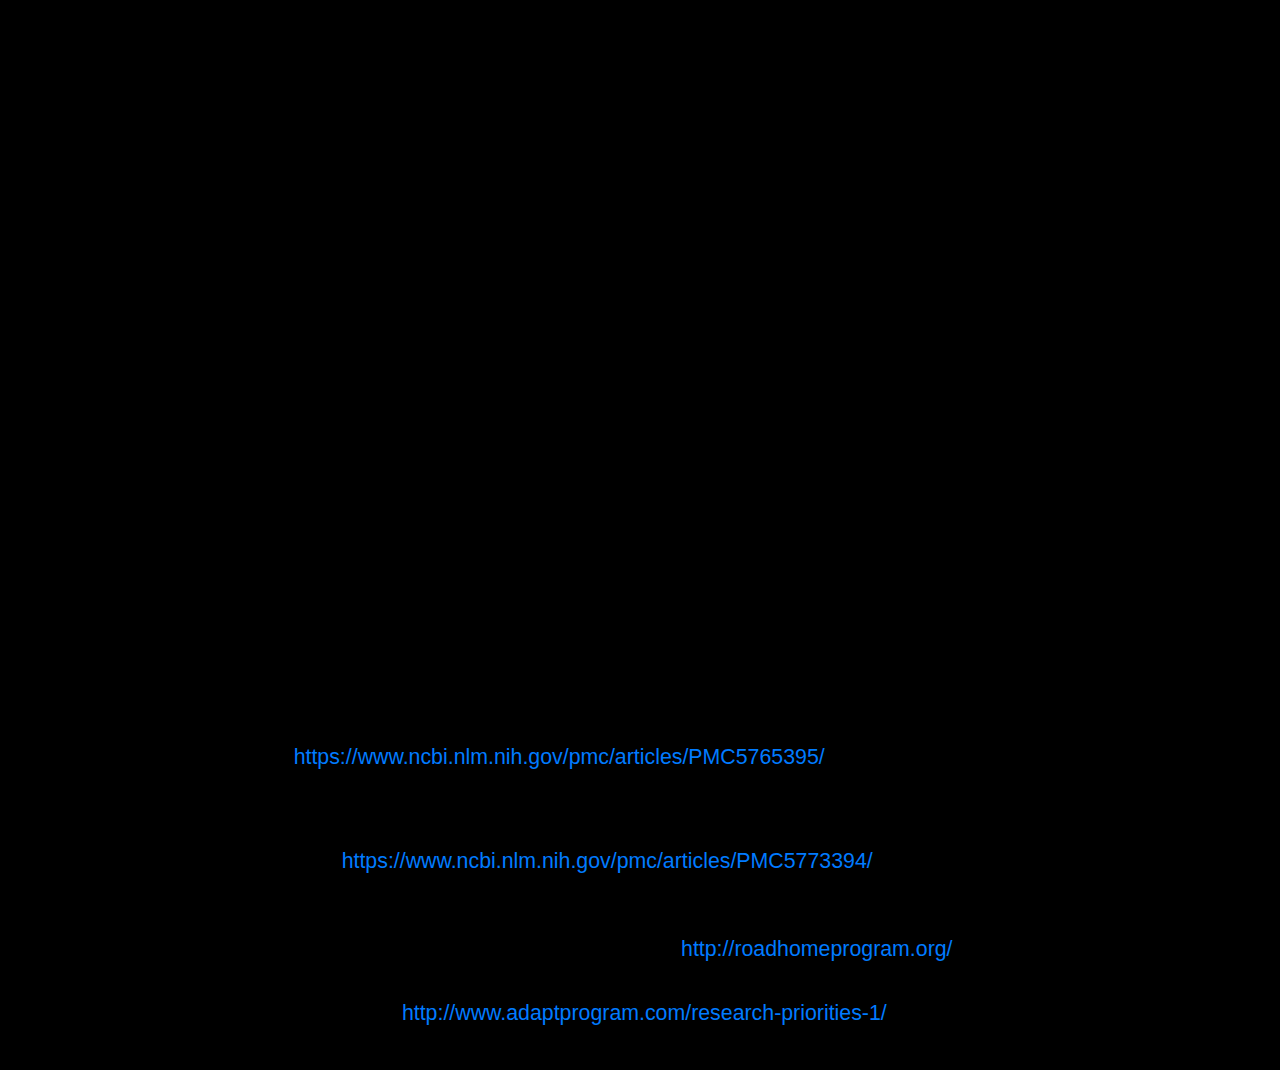
<file: unit-2/index.html>
<!DOCTYPE html>
<html lang=en-us>
<meta charset="UTF-8">

<head>
    <title>Denise Sun Zou</title>

    <meta name="viewport" content="width=device-width, initial-scale=1, shrink-to-fit=no">
    <link rel="stylesheet" type="text/css" href="https://stackpath.bootstrapcdn.com/bootstrap/4.3.1/css/bootstrap.min.css" integrity="sha384-ggOyR0iXCbMQv3Xipma34MD+dH/1fQ784/j6cY/iJTQUOhcWr7x9JvoRxT2MZw1T" crossorigin="anonymous">

    <link rel="stylesheet" type="text/css" href="style.css" />

</head>

<header>


        <div class="container-fluid text-center py-lg-4 py-md-4 py-sm-8 py-xs-12 header">
                <div class="row">
                    <a class="col-lg-4 col-md-4 col-sm-12 col-xs-12" href="index.html"  style="text-decoration : none; color : #000000;">About</a>
                    <a class="col-lg-4 col-md-4 col-sm-12 col-xs-12" href="contact.html"  style="text-decoration : none; color : #000000;">Contact</a>
                    <a class="col-lg-4 col-md-4 col-sm-12 col-xs-12" href="portfolio.html"  style="text-decoration : none; color : #000000;">Portfolio</a>
                </div>
                <div class="row">
                        <a class="col-lg-4 col-md-4 col-sm-12 col-xs-12" href="https://github.com/denisezou?tab=repositories" style="text-decoration : none; color : #000000;">Github</a>
                        <a class="col-lg-4 col-md-4 col-sm-12 col-xs-12" href="https://ca.linkedin.com/in/denise-zou-04b87182" style="text-decoration : none; color : #000000;">LinkedIn</a>
                        <a class="col-lg-4 col-md-4 col-sm-12 col-xs-12" href="https://www.researchgate.net/profile/Denise_Zou?_iepl%5BgeneralViewId%5D=LyrgNTE1LlQLj5SNYRuC6j1MjaZ8HyLktVr4&_iepl%5Bcontexts%5D%5B0%5D=searchReact&_iepl%5BviewId%5D=aRncHUzJrO21qO89Hn5g8VtXdCJ0pc6m2UiV&_iepl%5BsearchType%5D=researcher&_iepl%5Bdata%5D%5BcountMoreThan20%5D=1&_iepl%5Bdata%5D%5BinteractedWithPosition1%5D=1&_iepl%5Bdata%5D%5BwithoutEnrichment%5D=1&_iepl%5Bposition%5D=1&_iepl%5BrgKey%5D=AC%3A10244357&_iepl%5BinteractionType%5D=profileView" style="text-decoration : none; color : #000000;">ResearchGate</a>
                </div>
            </div>
        


</header>


<body>
    <div class="container-fluid text-center py-lg-4 py-md-4 py-sm-8 py-xs-12">
            <div class="col-lg-10 col-md-8 col-sm-12 col-xs-12">

                <h2 class="text-center">About Me</h2>
                <h5 class="text-center"> *I am not currently looking for jobs. Educational use only.* </h5>

            </div>
            <div class="col-lg-10 col-md-8 col-sm-12 col-xs-12">
                <p>Hi there, my name is Denise and I am a research coordinator in the Department of
                    Psychology who is fascinated with web development, culminating in my attendence in this bootcamp!
                    I originally found my passion for clinical psychology through volunteering for a rape crisis center
                    where I
                    visited survivors of rape trauma in the emergency rooms around Chicago.
                    Through my clinical experience, I demonstrated the responsibility to work with patients at a clinic
                    that
                    provided Intensive Outpatient Treatment to veterans suffering from Posttraumatic Stress and Moral
                    Injury.
                    After working at the hospital, I transitioned to a full time job managing a lab that studies young
                    people at
                    risk for thought disorder and schizophrenia. I feel passionate about helping people in harm's way,
                    and I hope I can continue my research in graduate school one day.
                    Through this bootcamp, I intend to design my own computerized tasks to use in research. Potentially,
                    computerized tasks would be able to detect early onset risk factors for psychosis that could be
                    implemented
                    in a clinical setting.
                    Reasons for supporting early onset detection would be to lower the incidence rates of schizophrenia
                    in the
                    community and to lessen the cost to society (homelessness, public aid, etc.).

                    Let's look at what I've done so far!</p>
            </div>

                <div class="col-lg-6 col-md-8 col-sm-12 col-xs-12">Papers:

                </div>
                <ul>

                    <li>
                        <div class="col-lg-10 col-md-8 col-sm-12 col-xs-12">Negative
                            Posttrauma Cognitions Mediate the Association Between
                            Morally
                            Injurious Events and Trauma‐Related Psychopathology in Treatment‐Seeking Veterans:
                            <a href="https://www.ncbi.nlm.nih.gov/pmc/articles/PMC5765395/" target="_blank">
                                https://www.ncbi.nlm.nih.gov/pmc/articles/PMC5765395/</a>
                        </div>
                    </li>
                    <br>
                    <li>
                        <div class="col-lg-10 col-md-8 col-sm-6 col-xs-12 py-lg-2 py-md-2 py-sm-4 py-xs-6"> Examining
                            the Relationship Between Parent and Child
                            Psychopathology in
                            Treatment-Seeking Veterans:
                            <a href="https://www.ncbi.nlm.nih.gov/pmc/articles/PMC5773394/"
                                target="_blank">https://www.ncbi.nlm.nih.gov/pmc/articles/PMC5773394/</a>
                        </div>
                    </li>


                </ul>

                <div class="col-lg-10 col-md-8 col-sm-12 col-xs-12 ">Research Labs: </div>

                <ul>
                    <li>
                        <div class="col-lg-10 col-md-8 col-sm-12 col-xs-12"> Road Home
                            Program for Veterans and Their Families: <a href="http://roadhomeprogram.org/"
                                target="_blank">http://roadhomeprogram.org/</a></div>
                    </li>
                    <br>
                    <li>
                        <div class="col-lg-10 col-md-8 col-sm-12 col-xs-12"> ADAPT
                            Program: <a href="http://www.adaptprogram.com/research-priorities-1"
                                target="_blank">http://www.adaptprogram.com/research-priorities-1/</a></div>
                    </li>

                </ul>


            </div>


</body>


</html>
</file>
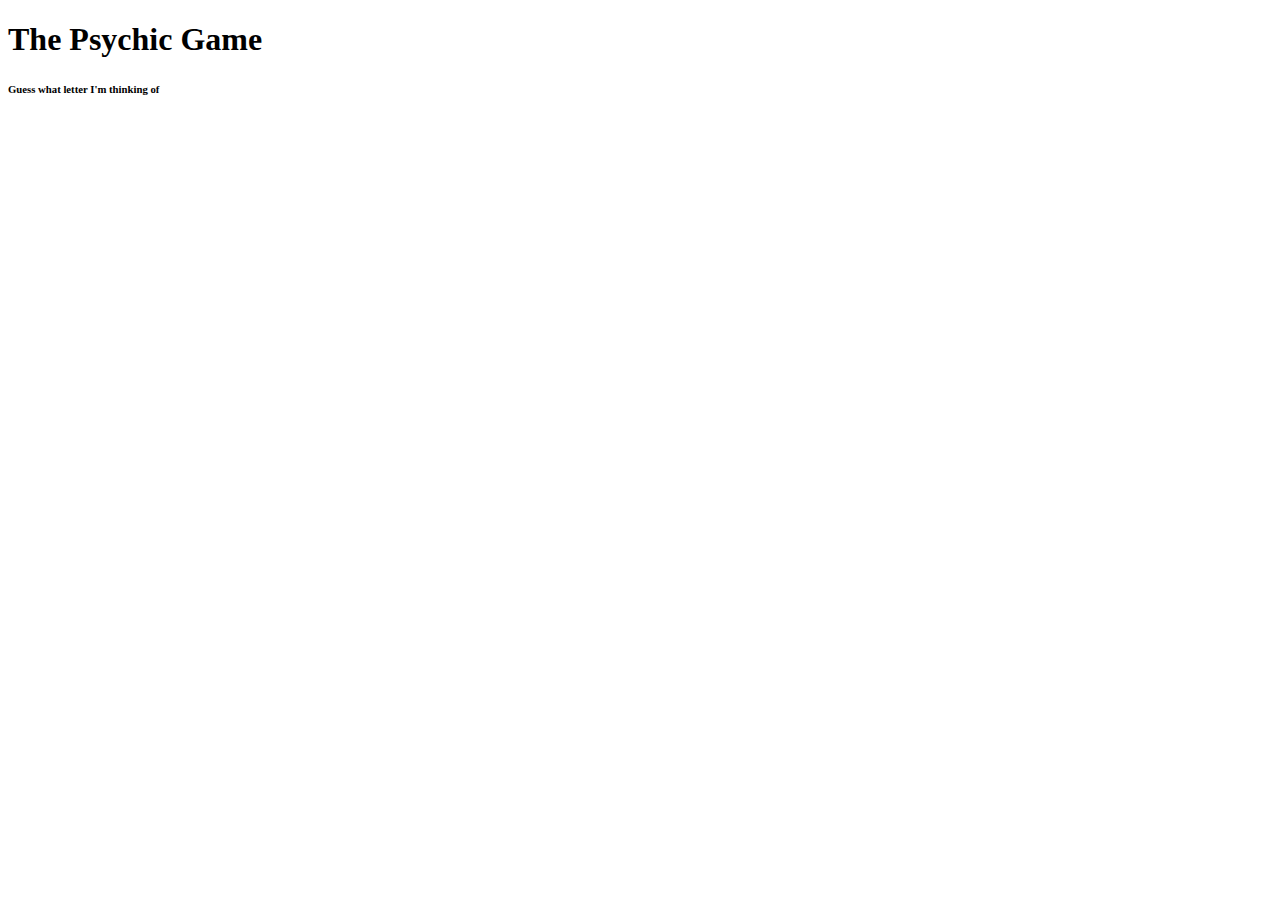
<file: unit-3/index.html>
<!DOCTYPE html>
<html lang="en">
    <head>
        <meta charset= "UTF-8">
        <title>Psychic Game 2019.2.9</title>
    </head>
    <body>
        <!--Title goes here.-->
        <h1>The Psychic Game</h1>
        <h6>Guess what letter I'm thinking of</h6>
        <!--Divs go here.-->
        <div>

            <p id="player-guess-text"></p>
            <p id="guesses-remain-text"></p>
            <p id="wins-text"></p>
            <p id="loss-text"></p>
        </div>
        <!--Javascript file goes here.-->
        <script type="text/javascript" src="assets\game.js"></script>
    </body>
</html>
</file>
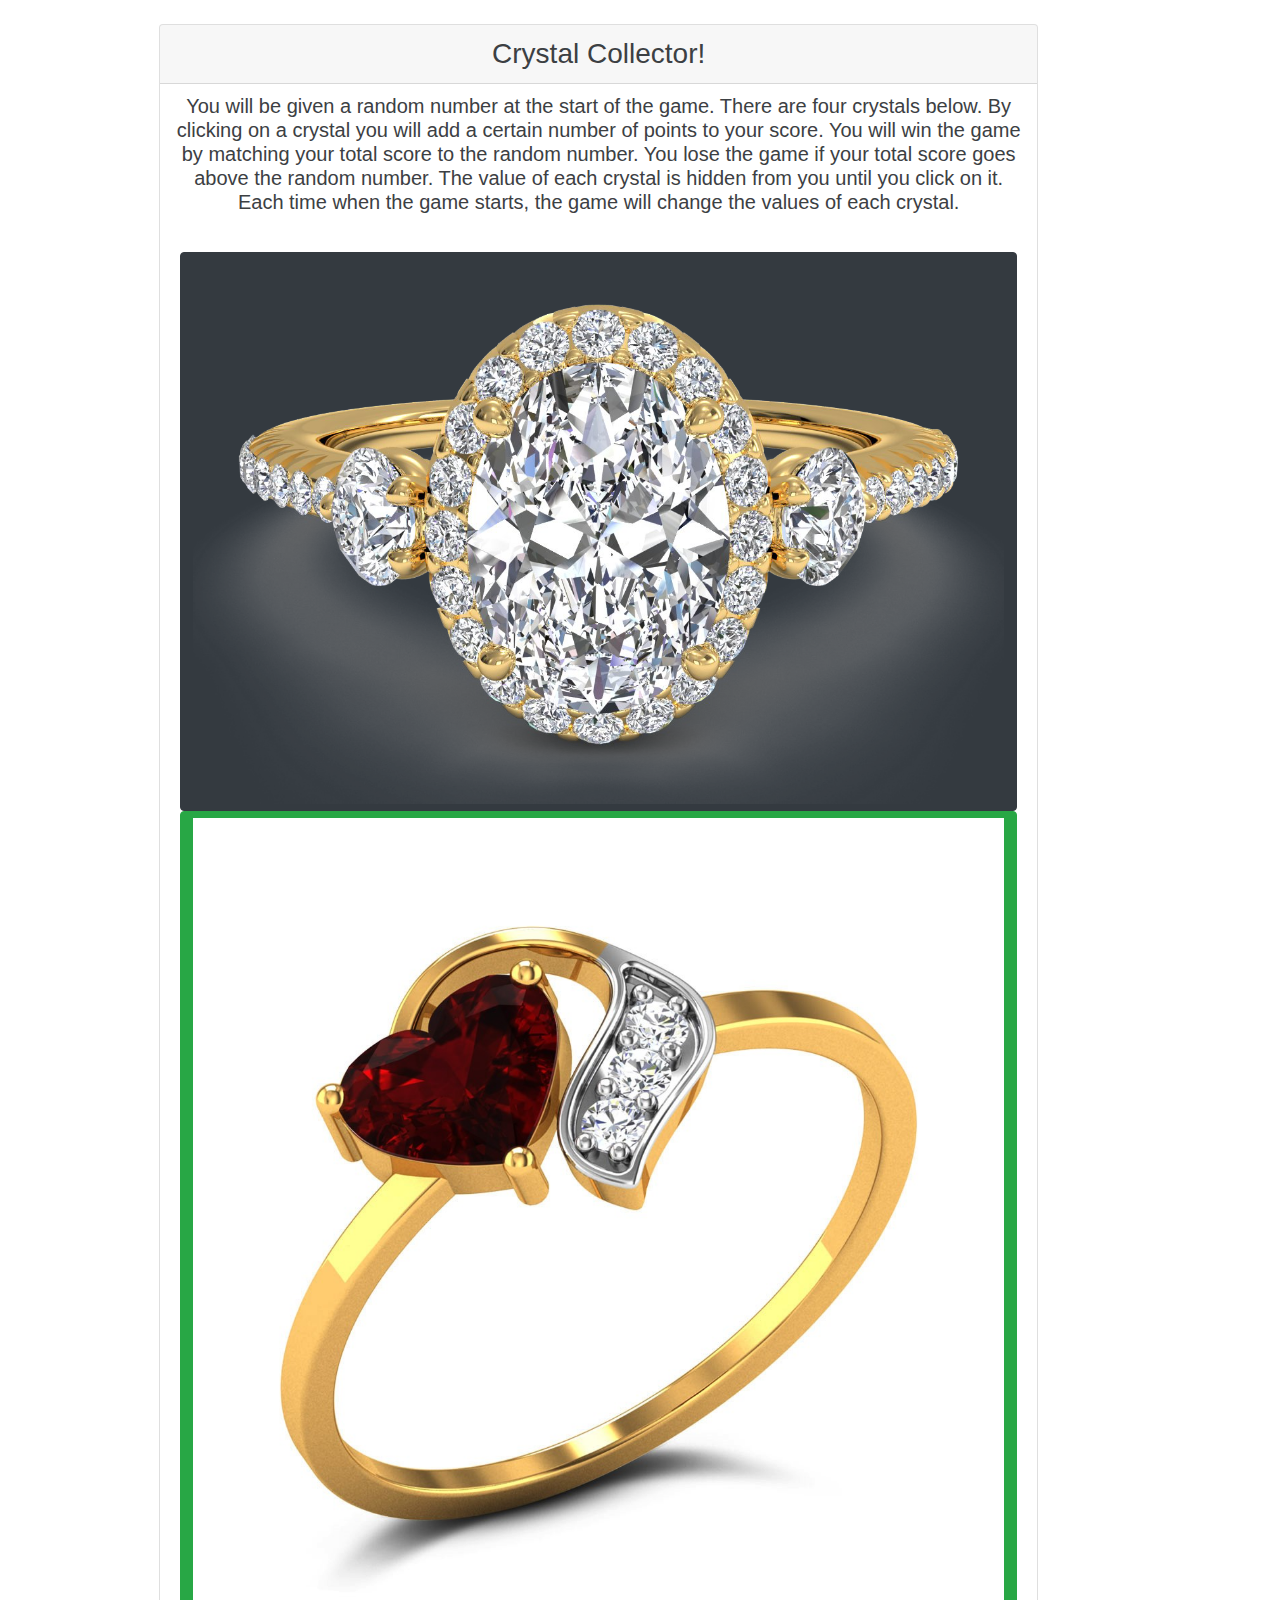
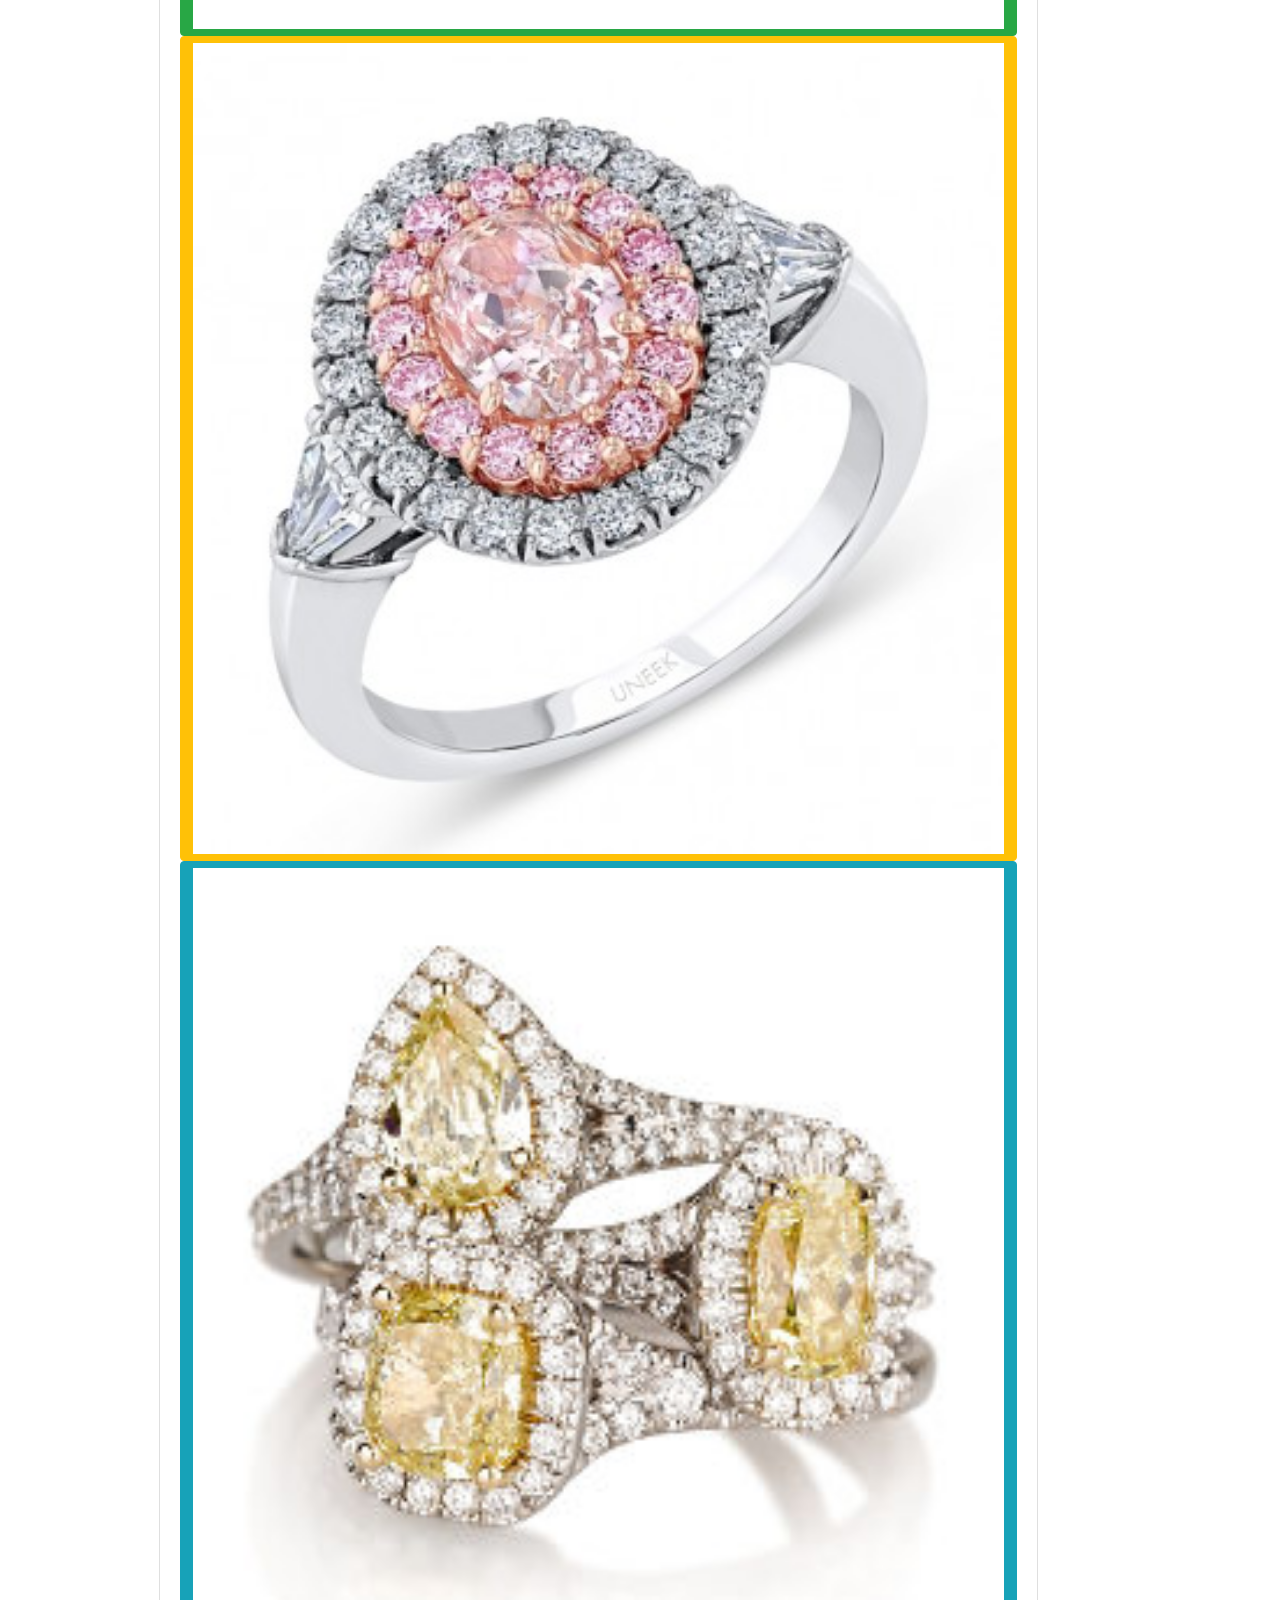
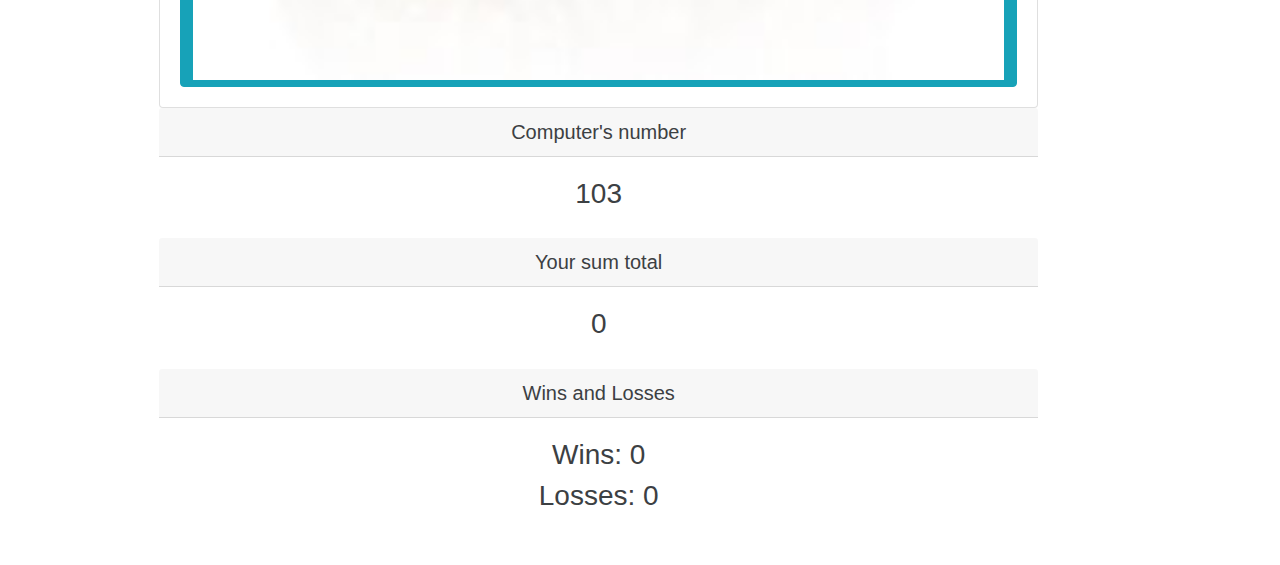
<file: unit-4/index.html>
<!DOCTYPE html>
<html lang = "en-us">
<head>
<meta charset = "UTF-8">
<title>Crystal Game</title>
</head>
<body>

    <!--Make 10 objects-->


    
    <div class = container>

        <div class = row>

            <div class= "col-xl-11 col-lg-10 col-md-10 col-sm-12 col-xs-12">
                <div class= "card">
    <!--Says "Crystal Collector!"-->
                    <h3 class= "card-header">Crystal Collector!</h3>
    <!--Says the instructions-->
                        <h5> You will be given a random number at the start of the game.
                        There are four crystals below. By clicking on a crystal you will add a certain number of points to your score.
                        You will win the game by matching your total score to the random number. You lose the game if your total score goes above the random number.
                        
                        The value of each crystal is hidden from you until you click on it.
                    
                        Each time when the game starts, the game will change the values of each crystal.</h5>
    <!--4 Crystal buttons-->
                    <div class= "card-body col-xl-12 col-lg-10 col-md-10 col-sm-12 col-xs-12">
                        <button id="button-1" class="btn btn-dark crystal"> <img src = "assets\images\crystal1.png" height = 150 width = 200/> </button>
                        <button id="button-2" class="btn btn-success crystal"> <img src = "assets\images\crystal2.jpg" height = 150 width = 200/> </button>
                        <button id="button-3" class="btn btn-warning crystal"> <img src = "assets\images\crystal3.jpg" height = 150 width =200/> </button>
                        <button id="button-4" class="btn btn-info crystal"> <img src = "assets\images\crystal4.jpg" height = 150 width = 200/> </button>
                    </div>
                </div>
            </div>
        </div>
        <div class = row>
            <div class = "col-xl-11 col-lg-10 col-md-10 col-sm-12 col-xs-12">
    <!--Box that displays the computer's random number-->
                <h5 class = "card-header">Computer's number</h5>
                <div class = "card-body">
                    <h3 id="computer-number"></h3>

                </div>
            </div>
        </div>
        <div class = row>
            <div class = "col-xl-11 col-lg-10 col-md-10 col-sm-12 col-xs-12">
    <!--Box that says "Your total score is:"-->
                <h5 class = "card-header">Your sum total</h5>
                <div class = "card-body">
                        <!--Box with number-->
                    <h3 id="user-sum-total"></h3>
                </div>
            </div>
        </div>
        <div class = row>
            <div class = "col-xl-11 col-lg-10 col-md-10 col-sm-12 col-xs-12">
    <!--Box that shows the total number of wins and losses, 
        AND says "You win!!" or "You lose!!"-->
            <h5 class = "card-header">Wins and Losses</h5>
                <div class = "card-body">
                    <h3 id="wins"></h3>
                    <h3 id="losses"></h3>
                </div>
            </div>
        </div>
    </div>

<div id="buttons"></div>


        <!-- Added a link to Bootstrap-->
        <link rel="stylesheet" href="https://maxcdn.bootstrapcdn.com/bootstrap/4.0.0/css/bootstrap.min.css">


        <!-- Added link to the jQuery Library -->
        <script src="https://ajax.googleapis.com/ajax/libs/jquery/3.1.0/jquery.min.js"></script>

        <!--Javascript file goes here.-->
        <script type="text/javascript" src="assets\javascript\game.js"></script>

        <!--CSS-->
        <link rel="stylesheet" type="text/css" href="assets\css\style.css">

</body>
</html>
</file>
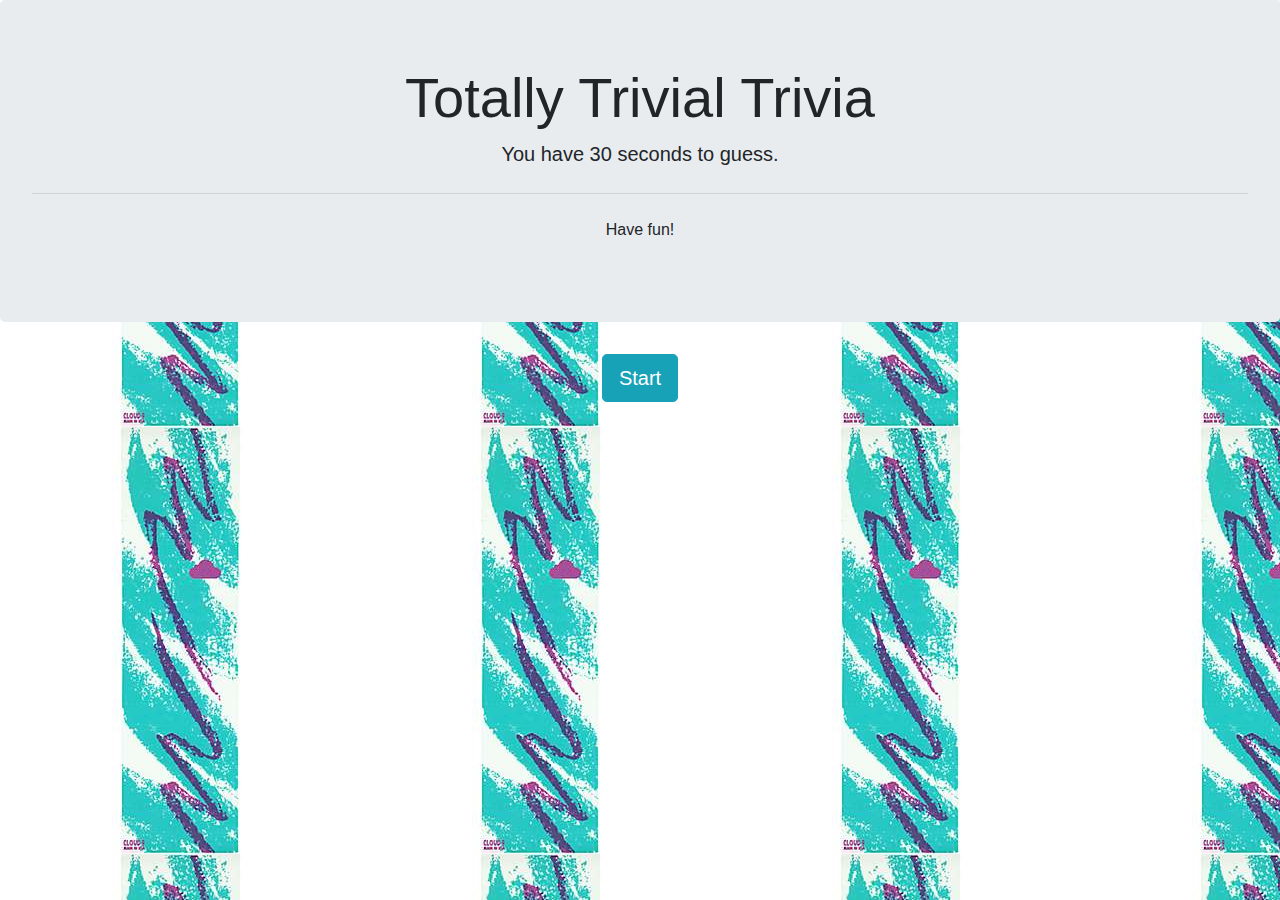
<file: unit-5-game/index.html>
<!DOCTYPE html>
<html lang = "en-us">
<head>
<meta charset = "UTF-8">
<title>Totally Trivial Game</title>
</head>
<body>
        <div class="jumbotron">
                <h1 class="display-4">Totally Trivial Trivia</h1>
                <p class="lead">You have 30 seconds to guess.</p>
                <hr class="my-4">
                <p>Have fun!</p>
                <div id="timer"></div>
        </div>


<button id="start" type="button" class="btn btn-info btn-lg">Start</button>

<div class=container id ="quiz">
        <button id="submit" type="button" class="btn btn-info btn-lg">Submit Quiz</button>
</div>

<div class="container" id= "results"></div>

<!-- Added a link to Bootstrap-->
<link rel="stylesheet" href="https://maxcdn.bootstrapcdn.com/bootstrap/4.0.0/css/bootstrap.min.css">


<!-- Added link to the jQuery Library -->
<script src="https://ajax.googleapis.com/ajax/libs/jquery/3.1.0/jquery.min.js"></script>

<!--Javascript file goes here.-->
<script type="text/javascript" src="assets\javascript\game.js"></script>

<!--CSS-->
<link rel="stylesheet" type="text/css" href="assets\css\style.css">
</body>
</html>
</file>
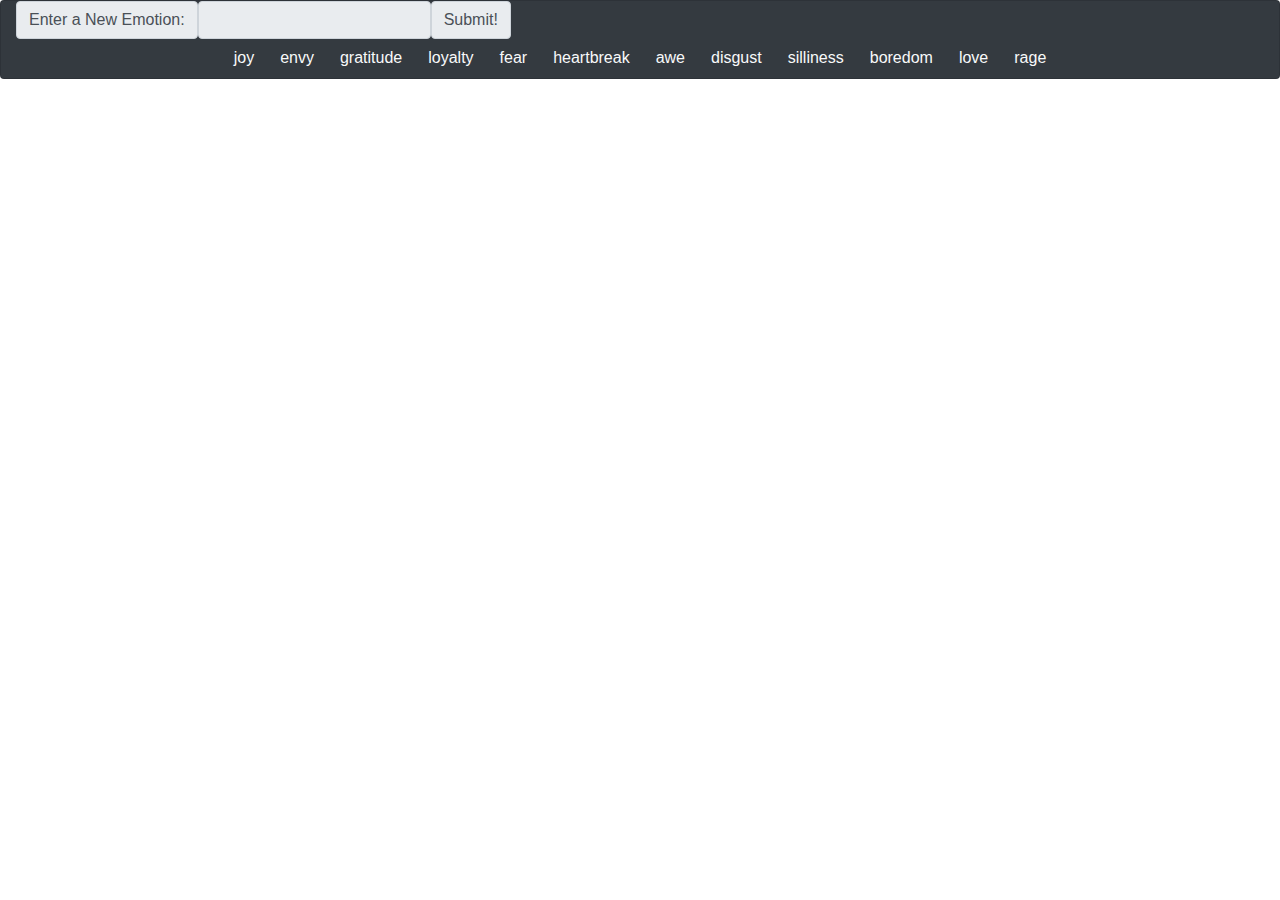
<file: unit-6-gifs/index.html>
<!DOCTYPE html>
<html>

<head>
    <title> GifTastic </title>

    <!-- jQuery -->
    <script src="https://ajax.googleapis.com/ajax/libs/jquery/3.1.0/jquery.min.js"></script>

    <!-- Bootstrap CDN-->
    <link rel="stylesheet" href="https://maxcdn.bootstrapcdn.com/bootstrap/4.0.0/css/bootstrap.min.css">

    <!--CSS-->
    <link rel="stylesheet" type="text/css" src="/assets/css/style.css">

</head>

<body>

    <div class="card container-fluid bg-dark text-light ">
        <div class="input-group" style="width: auto">
            <div class="input-group-text"> Enter a New Emotion:</div>
            <input class="input-group-text" id="search-term">
            <div id="searchGo" class="input-group-text"></i>Submit!</div>
        </div>
        <div class="buttonarea mx-auto col-xs-4 col-md-8 col-lg-10" style="width: auto"></div>
        <div class="gifarea container-fluid col-xs-10 col-md-8 col-lg-6"></div>
    </div>


    <!--Javascript-->
    <script text="text/javascript" src="assets\javascript\script.js"></script>

</body>

</html>
</file>
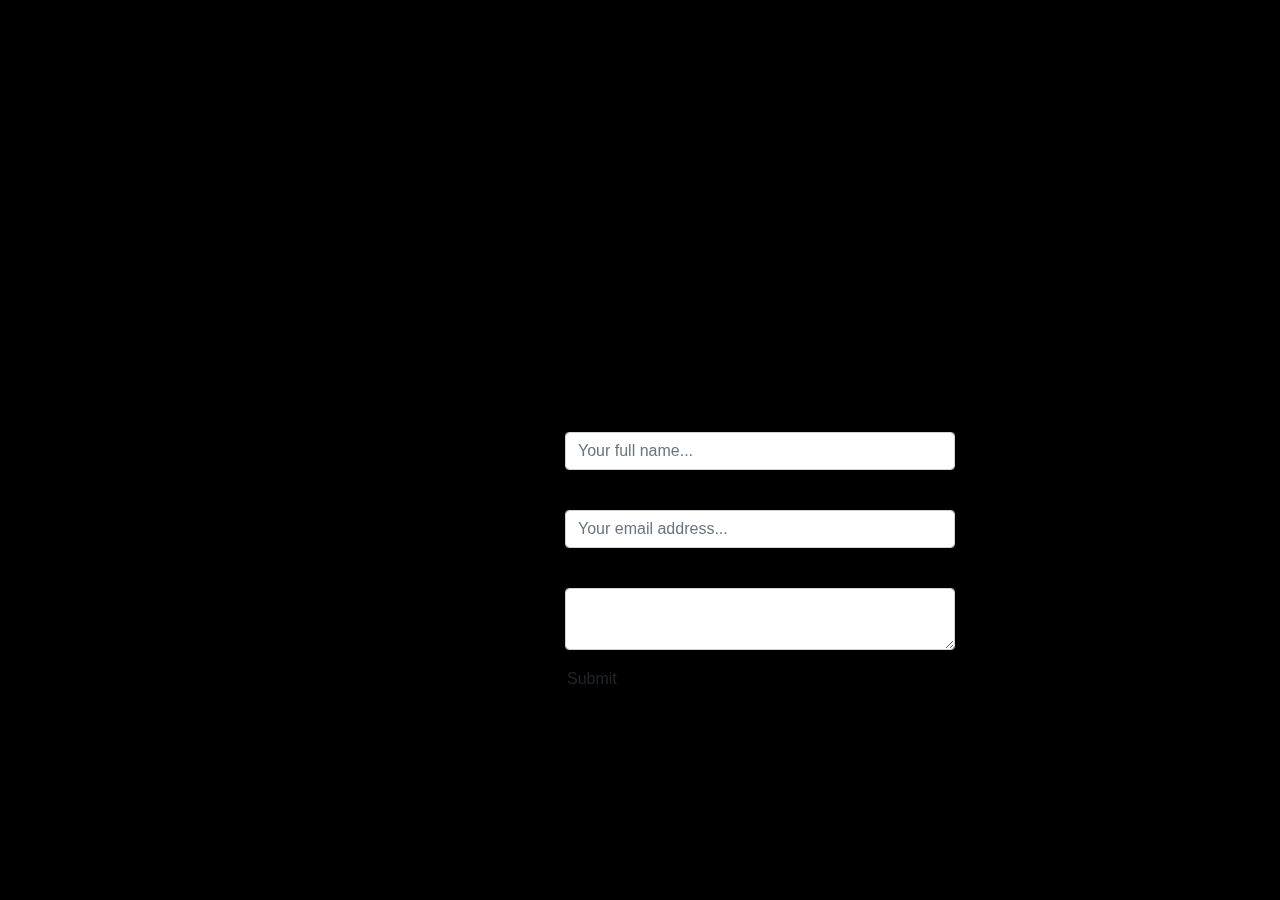
<file: contact.html>
<!DOCTYPE html>
<html lang=en-us>
<meta charset="UTF-8">

<head>
    <title>Denise Sun Zou</title>
    <meta name="viewport" content="width=device-width, initial-scale=1, shrink-to-fit=no">
    <link rel="stylesheet" type="text/css" href="https://stackpath.bootstrapcdn.com/bootstrap/4.3.1/css/bootstrap.min.css" integrity="sha384-ggOyR0iXCbMQv3Xipma34MD+dH/1fQ784/j6cY/iJTQUOhcWr7x9JvoRxT2MZw1T" crossorigin="anonymous">
    <link rel="stylesheet" type="text/css" href="style.css" />

</head>


<header>


        <div class="container-fluid text-center py-lg-4 py-md-4 py-sm-8 py-xs-12 header">
                <div class="row">
                    <a class="col-lg-4 col-md-4 col-sm-12 col-xs-12" href="index.html"  style="text-decoration : none; color : #000000;">About</a>
                    <a class="col-lg-4 col-md-4 col-sm-12 col-xs-12" href="contact.html"  style="text-decoration : none; color : #000000;">Contact</a>
                    <a class="col-lg-4 col-md-4 col-sm-12 col-xs-12" href="portfolio.html"  style="text-decoration : none; color : #000000;">Portfolio</a>
                </div>
                <div class="row">
                        <a class="col-lg-4 col-md-4 col-sm-12 col-xs-12" href="https://github.com/denisezou?tab=repositories" style="text-decoration : none; color : #000000;">Github</a>
                        <a class="col-lg-4 col-md-4 col-sm-12 col-xs-12" href="https://ca.linkedin.com/in/denise-zou-04b87182" style="text-decoration : none; color : #000000;">LinkedIn</a>
                        <a class="col-lg-4 col-md-4 col-sm-12 col-xs-12" href="https://www.researchgate.net/profile/Denise_Zou?_iepl%5BgeneralViewId%5D=LyrgNTE1LlQLj5SNYRuC6j1MjaZ8HyLktVr4&_iepl%5Bcontexts%5D%5B0%5D=searchReact&_iepl%5BviewId%5D=aRncHUzJrO21qO89Hn5g8VtXdCJ0pc6m2UiV&_iepl%5BsearchType%5D=researcher&_iepl%5Bdata%5D%5BcountMoreThan20%5D=1&_iepl%5Bdata%5D%5BinteractedWithPosition1%5D=1&_iepl%5Bdata%5D%5BwithoutEnrichment%5D=1&_iepl%5Bposition%5D=1&_iepl%5BrgKey%5D=AC%3A10244357&_iepl%5BinteractionType%5D=profileView" style="text-decoration : none; color : #000000;">ResearchGate</a>
                </div>
            </div>
        

</header>

<body>


        <div class="container-fluid" style=" position: fixed; top: 50%; left: 50%; margin: -100px 0 0 -100px; padding: 10px"> 
    
            <div class="col-lg-4 col-md-4 col-sm-12 col-xs-12 ">
                <label for="fullname"><br>Full Name <br></label>
                <input class="form-control input-group" type="text" id="fullname" name="yourname" placeholder="Your full name...">
            </div>
            <div class="col-lg-4 col-md-4 col-sm-12 col-xs-12 ">
                <label for="emailaddress">Your Email<br></label>
                <input class="form-control input-group" type="text" id="youremail" name="youremailaddress" placeholder="Your email address...">
            </div>
            <div class="col-lg-4 col-md-4 col-sm-12 col-xs-12 ">
                <label for="message">Message <br></label>
                <textarea class="form-control input-group" id="message" name="message" placeholder="Type your message to Denise Zou...">
                </textarea>
            </div>
            <button style="margin:auto; padding:1em" class="btn">Submit</button>
    
        </div>
    </body>
    

</html>
</file>
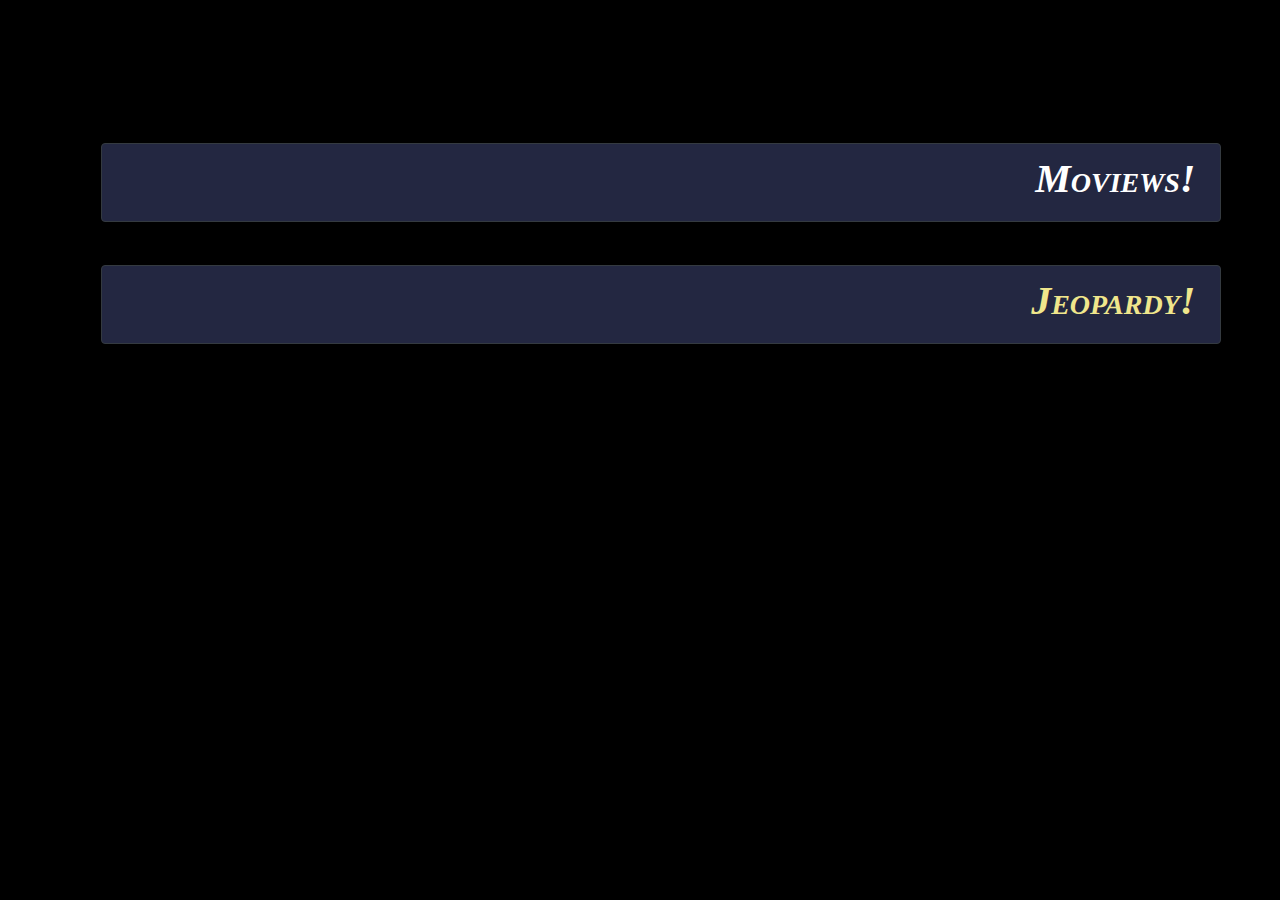
<file: portfolio.html>
<!DOCTYPE html>
<html lang=en-us>
<meta charset="UTF-8">

<head>
    <title>Denise Sun Zou</title>
    <meta name="viewport" content="width=device-width, initial-scale=1, shrink-to-fit=no">
     
    <link rel="stylesheet" type="text/css" href="https://stackpath.bootstrapcdn.com/bootstrap/4.3.1/css/bootstrap.min.css" integrity="sha384-ggOyR0iXCbMQv3Xipma34MD+dH/1fQ784/j6cY/iJTQUOhcWr7x9JvoRxT2MZw1T" crossorigin="anonymous">
    <link rel="stylesheet" type="text/css" href="style.css"/>


</head>

<header>

        <div class="container-fluid text-center py-lg-4 py-md-4 py-sm-8 py-xs-12 header">
                <div class="row">
                    <a class="col-lg-4 col-md-4 col-sm-12 col-xs-12" href="index.html"  style="text-decoration : none; color : #000000;">About</a>
                    <a class="col-lg-4 col-md-4 col-sm-12 col-xs-12" href="contact.html"  style="text-decoration : none; color : #000000;">Contact</a>
                    <a class="col-lg-4 col-md-4 col-sm-12 col-xs-12" href="portfolio.html"  style="text-decoration : none; color : #000000;">Portfolio</a>
                </div>
                <div class="row">
                        <a class="col-lg-4 col-md-4 col-sm-12 col-xs-12" href="https://github.com/denisezou?tab=repositories" style="text-decoration : none; color : #000000;">Github</a>
                        <a class="col-lg-4 col-md-4 col-sm-12 col-xs-12" href="https://ca.linkedin.com/in/denise-zou-04b87182" style="text-decoration : none; color : #000000;">LinkedIn</a>
                        <a class="col-lg-4 col-md-4 col-sm-12 col-xs-12" href="https://www.researchgate.net/profile/Denise_Zou?_iepl%5BgeneralViewId%5D=LyrgNTE1LlQLj5SNYRuC6j1MjaZ8HyLktVr4&_iepl%5Bcontexts%5D%5B0%5D=searchReact&_iepl%5BviewId%5D=aRncHUzJrO21qO89Hn5g8VtXdCJ0pc6m2UiV&_iepl%5BsearchType%5D=researcher&_iepl%5Bdata%5D%5BcountMoreThan20%5D=1&_iepl%5Bdata%5D%5BinteractedWithPosition1%5D=1&_iepl%5Bdata%5D%5BwithoutEnrichment%5D=1&_iepl%5Bposition%5D=1&_iepl%5BrgKey%5D=AC%3A10244357&_iepl%5BinteractionType%5D=profileView" style="text-decoration : none; color : #000000;">ResearchGate</a>
                </div>
            </div>
        


</header>



<body>

<div class= "container" style="top: 50%; left: 50%; padding: 10px;">

    <a href="https://moviews-team5.herokuapp.com/signup">
    <button class="border border-dark rounded container" style="margin: 1em; height:auto; padding:auto; background-color:#232741; background-image: url(https://cdn.pixabay.com/photo/2015/12/09/17/12/popcorn-1085072_1280.jpg);">
        <h1 style="padding: 10px; color: white; float:right; font: italic small-caps bold 40px cursive;">Moviews!</h1>
    </button>
    </a>

    <a href="https://druidan.github.io/project1/">
        <button class="border border-dark rounded container" style="margin: 1em; height:auto; padding:auto; background-color:#232741; background-image: url(https://www.washingtonpost.com/resizer/JbHCz8HtWei_X7cS6FgIxfjdsmg=/1484x0/arc-anglerfish-washpost-prod-washpost.s3.amazonaws.com/public/DRUQTPTY54I6TPJFZGEVKXTXMY.jpg);">
            <h1 style="padding: 10px; color: khaki; float:right; font: italic small-caps bold 40px cursive">Jeopardy!</h1>
        </button>
    </a>
</div>
</body>

</html>
</file>
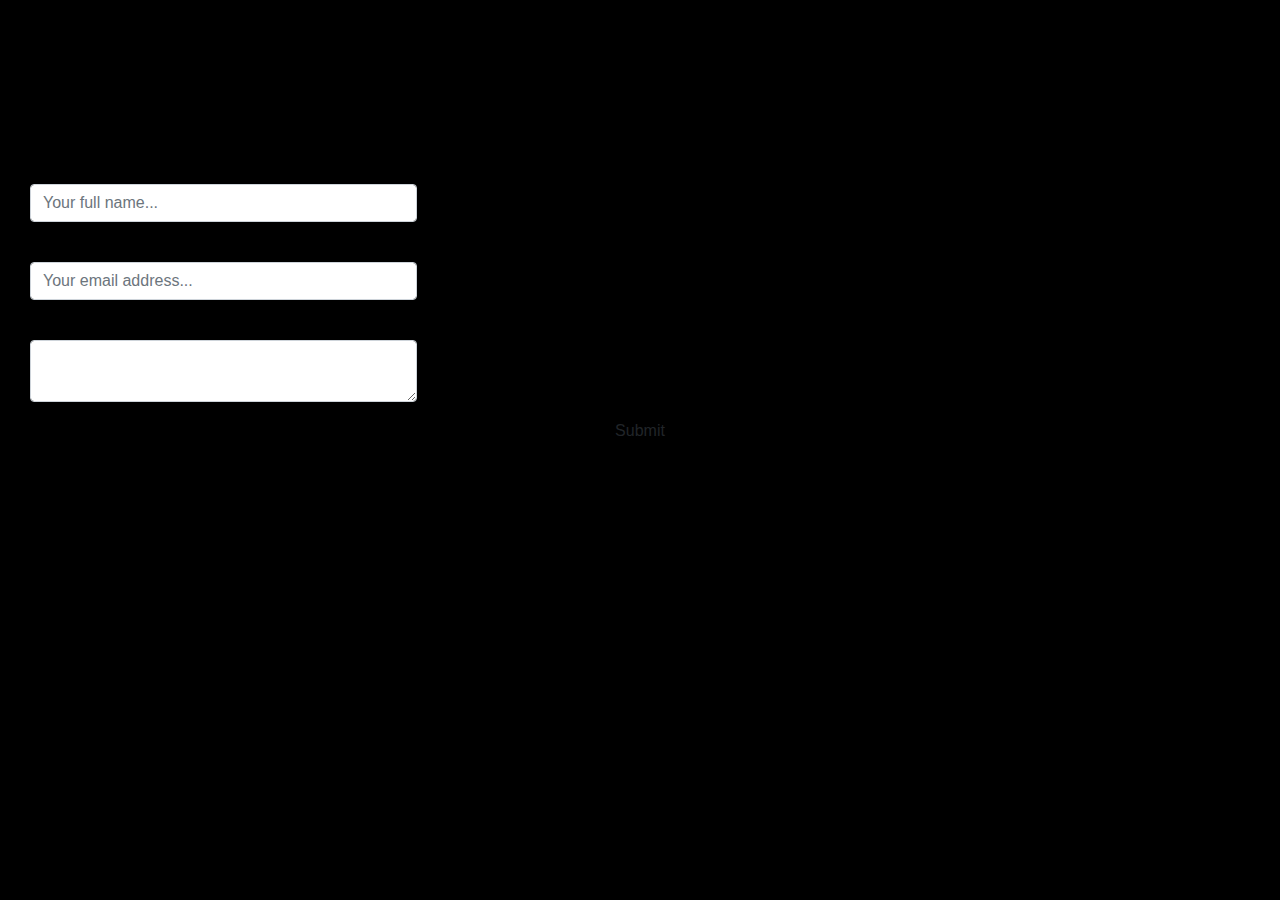
<file: unit-2/contact.html>
<!DOCTYPE html>
<html lang=en-us>
<meta charset="UTF-8">

<head>
    <title>Denise Sun Zou</title>
    <meta name="viewport" content="width=device-width, initial-scale=1, shrink-to-fit=no">
    <link rel="stylesheet" type="text/css" href="https://stackpath.bootstrapcdn.com/bootstrap/4.3.1/css/bootstrap.min.css" integrity="sha384-ggOyR0iXCbMQv3Xipma34MD+dH/1fQ784/j6cY/iJTQUOhcWr7x9JvoRxT2MZw1T" crossorigin="anonymous">
    <link rel="stylesheet" type="text/css" href="style.css" />

</head>


<header>


        <div class="container-fluid text-center py-lg-4 py-md-4 py-sm-8 py-xs-12 header">
                <div class="row">
                    <a class="col-lg-4 col-md-4 col-sm-12 col-xs-12" href="index.html"  style="text-decoration : none; color : #000000;">About</a>
                    <a class="col-lg-4 col-md-4 col-sm-12 col-xs-12" href="contact.html"  style="text-decoration : none; color : #000000;">Contact</a>
                    <a class="col-lg-4 col-md-4 col-sm-12 col-xs-12" href="portfolio.html"  style="text-decoration : none; color : #000000;">Portfolio</a>
                </div>
                <div class="row">
                        <a class="col-lg-4 col-md-4 col-sm-12 col-xs-12" href="https://github.com/denisezou?tab=repositories" style="text-decoration : none; color : #000000;">Github</a>
                        <a class="col-lg-4 col-md-4 col-sm-12 col-xs-12" href="https://ca.linkedin.com/in/denise-zou-04b87182" style="text-decoration : none; color : #000000;">LinkedIn</a>
                        <a class="col-lg-4 col-md-4 col-sm-12 col-xs-12" href="https://www.researchgate.net/profile/Denise_Zou?_iepl%5BgeneralViewId%5D=LyrgNTE1LlQLj5SNYRuC6j1MjaZ8HyLktVr4&_iepl%5Bcontexts%5D%5B0%5D=searchReact&_iepl%5BviewId%5D=aRncHUzJrO21qO89Hn5g8VtXdCJ0pc6m2UiV&_iepl%5BsearchType%5D=researcher&_iepl%5Bdata%5D%5BcountMoreThan20%5D=1&_iepl%5Bdata%5D%5BinteractedWithPosition1%5D=1&_iepl%5Bdata%5D%5BwithoutEnrichment%5D=1&_iepl%5Bposition%5D=1&_iepl%5BrgKey%5D=AC%3A10244357&_iepl%5BinteractionType%5D=profileView" style="text-decoration : none; color : #000000;">ResearchGate</a>
                </div>
            </div>
        

</header>

<body>


    <div class="container-fluid text-center">

        <div class="col-lg-4 col-md-4 col-sm-12 col-xs-12">
            <label for="fullname"><br>Full Name <br></label>
            <input class="form-control input-group" type="text" id="fullname" name="yourname" placeholder="Your full name...">
        </div>
        <div class="col-lg-4 col-md-4 col-sm-12 col-xs-12">
            <label for="emailaddress">Your Email<br></label>
            <input class="form-control input-group" type="text" id="youremail" name="youremailaddress" placeholder="Your email address...">
        </div>
        <div class="col-lg-4 col-md-4 col-sm-12 col-xs-12">
            <label for="message">Message <br></label>
            <textarea class="form-control input-group" id="message" name="message" placeholder="Type your message to Denise Zou...">
            </textarea>
        </div>
        <button style="margin:auto; padding:1em" class="btn">Submit</button>

    </div>
</body>


</html>
</file>
<file: unit-2/style.css>
body {
  background-color: black;
  color: black;
  font-size: 16pt;
  font-family: Arial, Helvetica, sans-serif;
  background-image: url("https://png.pngtree.com/thumb_back/fw800/back_pic/03/70/72/5257b6c12d89875.jpg");
}


.selection {
  position: relative;
  width: 950px;
  height: auto;
  margin: auto;
}

img {
  padding: 3px;
  border: solid 1px #e1e1e1;
}

img.nice {
  float: left;
  margin-right: 1.5em;
  margin-bottom: 1.5em;
  margin-top: 0.5em;
}

@media only screen and (min-width: 1px) and (max-width: 600px) {
  .header {
    width: 100%;
    float: left;
  }

  .selection {
    position: absolute;
    bottom: 2em;
  }

  .nice {
    width: auto;
    height: auto;
    max-width: 30%;
  }
}

@media only screen and (min-width: 601px) and (max-width: 768px) {
  .header {
    width: 50%;
    display: block;
  }

  .selection {
    position: absolute;
    bottom: 2em;
  }

  .nice {
    width: auto;
    height: auto;
    max-width: 30%;
  }
}

@media only screen and (max-width: 969px) {
  .header {
    width: 100%;
    float: none;
    display: block;
    text-align: left;
  }

  .selection {
    position: absolute;
    bottom: 2em;
  }

  .nice {
    width: auto;
    height: auto;
    max-width: 30%;
  }
}
</file>
<file: style.css>
body {
  background-color: black;
  color: black;
  font-size: 16pt;
  font-family: Arial, Helvetica, sans-serif;
  background-image: url("https://png.pngtree.com/thumb_back/fw800/back_pic/03/70/72/5257b6c12d89875.jpg");
}

.selection {
  position: relative;
  width: 950px;
  height: auto;
  margin: auto;
}

img {
  padding: 3px;
  border: solid 1px #e1e1e1;
}

img.nice {
  float: left;
  margin-right: 1.5em;
  margin-bottom: 1.5em;
  margin-top: 0.5em;
}

@media only screen and (min-width: 1px) and (max-width: 600px) {
  .header {
    width: 100%;
    float: left;
  }

  .selection {
    position: absolute;
    bottom: 2em;
  }

  .nice {
    width: auto;
    height: auto;
    max-width: 30%;
  }
}

@media only screen and (min-width: 601px) and (max-width: 768px) {
  .header {
    width: 50%;
    display: block;
  }

  .selection {
    position: absolute;
    bottom: 2em;
  }

  .nice {
    width: auto;
    height: auto;
    max-width: 30%;
  }
}

@media only screen and (max-width: 969px) {
  .header {
    width: 100%;
    float: none;
    display: block;
    text-align: left;
  }

  .selection {
    position: absolute;
    bottom: 2em;
  }

  .nice {
    width: auto;
    height: auto;
    max-width: 30%;
  }
}
</file>
